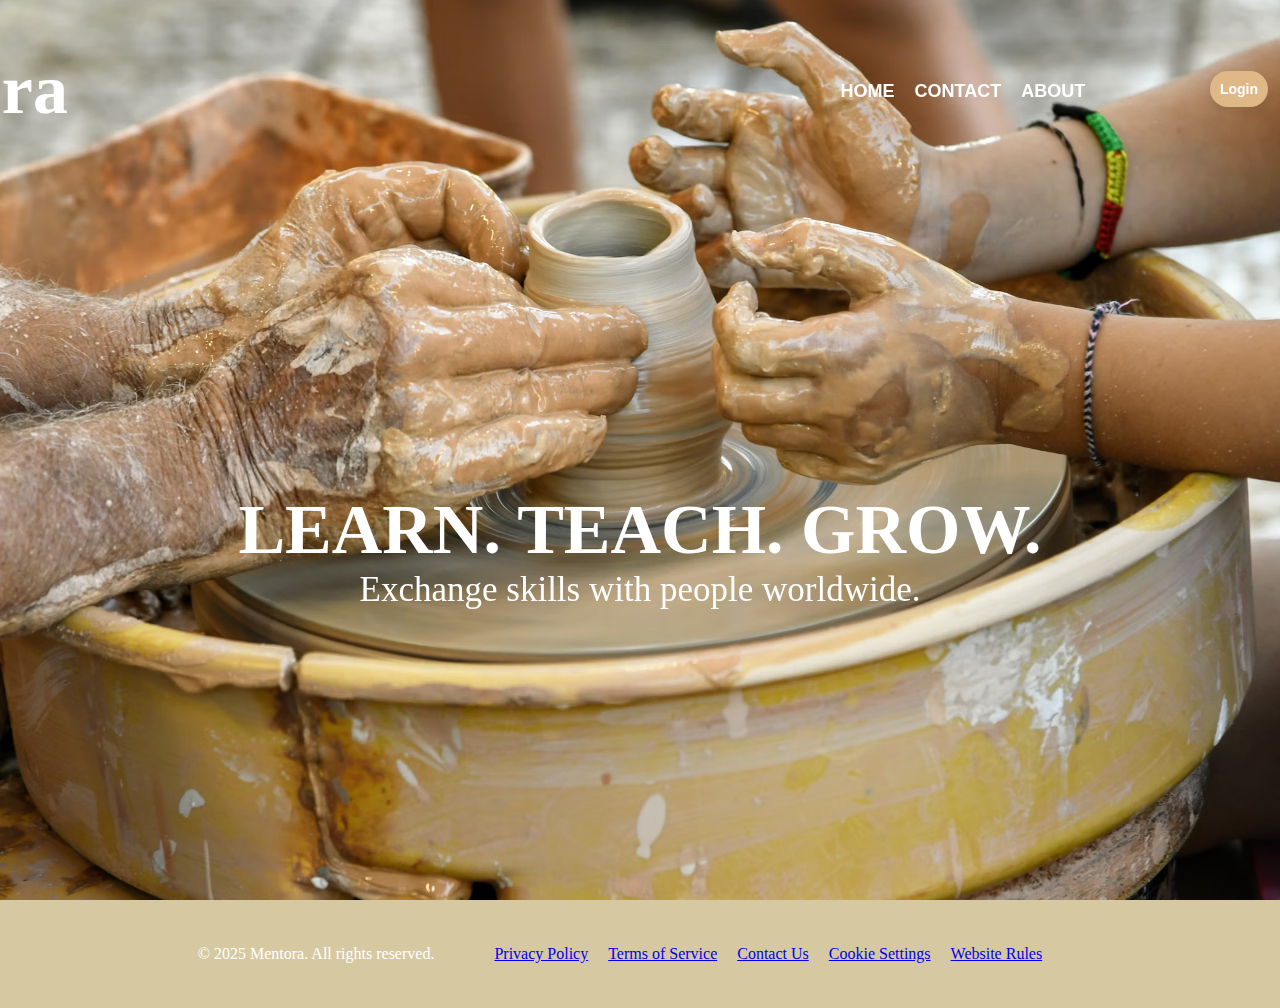
<file: index.html>
<!DOCTYPE html>
<html lang="en">
<head>
    <meta charset="UTF-8">
    <meta name="viewport" content="width=device-width, initial-scale=1.0">
    <link rel="stylesheet" href="HomePage1.CSS">
    <title>Home Page</title>
</head>
<body>

    <nav class="navbar">
        <div class="head">
            <div class="get-header">
                <div class="logo">
                    <h1>Mentora<i id="Logo" class='bx bxl-audible'></i></h1>
                </div>
            </div>
        </div>
        <div class="get-navbar"> <!--getting the nav bar items-->
            <ul id="ul">
                <li> <!--Here Is the Item-->
                    <a href="HOME">HOME</a>
                </li>
                       
                <li>
                    <a href="CONTACT">CONTACT</a>
                </li>
            
                <li>
                    <a href="ABOUT">ABOUT</a>
                </li>
            </ul>
        </div>
        <div class="get-button">
            <button id="login">Login</button>
        </div>
    </nav>
    <div class="hero-section">
        <div class="overlay">
            <h1>LEARN. TEACH. GROW.</h1>
            <p>Exchange skills with people worldwide.</p>
        </div>
    </div>
    <div class="image-container"></div>

    <footer>
        <div class="footer-content">
            <p>&copy; 2025 Mentora. All rights reserved.</p>
            <ul class="footer-links">
                <li><a href="policy information">Privacy Policy</a></li>
                <li><a href="terms-of-service">Terms of Service</a></li>
                <li><a href="contact">Contact Us</a></li>
                <li><a href="cookie">Cookie Settings</a></li>
                <li><a href="rules">Website Rules</a></li>
            </ul>
        </div>
    </footer>
    
    <script>
        document.getElementById('login').addEventListener('click',()=>{
            window.location.href = "Loginpage.html"
        })
    </script>
</body>
</html>
</file>
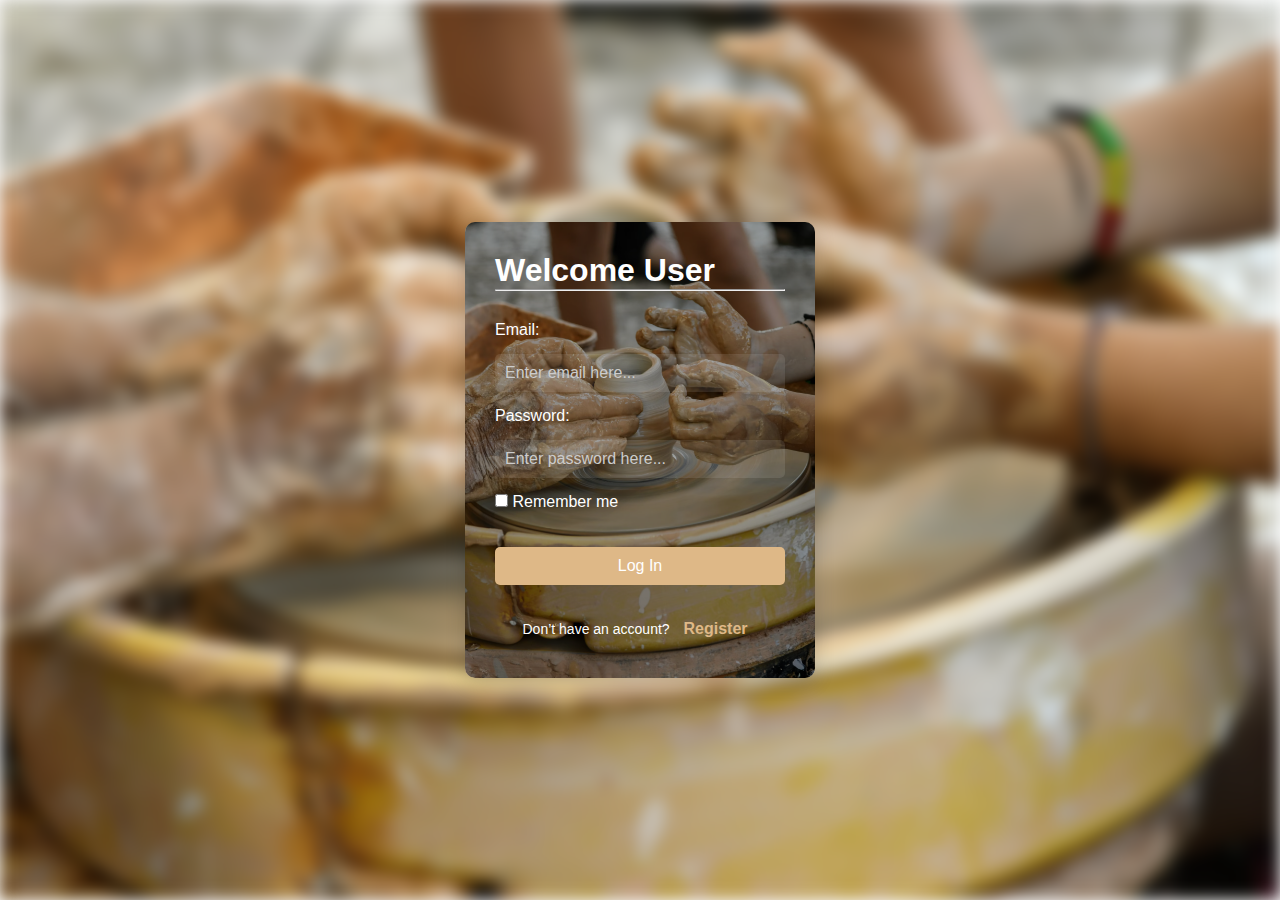
<file: Loginpage.html>
<!DOCTYPE html>
<html lang="en">
<head>
  <meta charset="UTF-8" />
  <meta name="viewport" content="width=device-width, initial-scale=1.0"/>
  <title>WELCOME USER</title>
  <style>
    * {
      margin: 0;
      padding: 0;
      box-sizing: border-box;
    }

    body {
      font-family: Arial, sans-serif;
      position: relative;
      overflow: hidden;
      height: 100vh;
      background: none;
    }

    body::before {
      content: "";
      position: absolute;
      top: 0; left: 0; right: 0; bottom: 0;
      background-image: url('Screenshot 2025-04-11 162318.png');
      background-size: cover;
      background-position: center;
      filter: blur(8px);
      z-index: -1;
    }

    .container {
      display: flex;
      flex-direction: column;
      align-items: center;
      justify-content: center;
      height: 100vh;
      width: 100%;
      position: relative;
      z-index: 2;
    }

    .form-wrapper {
      background-image: url('Screenshot 2025-04-11 162318.png');
      background-size: cover;
      background-position: center;
      padding: 30px;
      border-radius: 10px;
      box-shadow: 0 4px 20px rgba(0,0,0,0.2);
      color: white;
      width: 350px;
      position: relative;
      overflow: hidden;
      z-index: 1;
    }

    .form-wrapper::before {
      content: "";
      position: absolute;
      top: 0; left: 0; right: 0; bottom: 0;
      background: rgba(0, 0, 0, 0.4);
      z-index: -1;
      border-radius: 10px;
    }

    form {
      display: flex;
      flex-direction: column;
    }

    label, input {
      margin-bottom: 15px;
      font-size: 16px;
    }

    input {
      padding: 10px;
      border-radius: 5px;
      border: none;
      background: rgba(255, 255, 255, 0.1);
      color: white;
    }

    input::placeholder {
      color: #ccc;
    }

    button {
      padding: 10px;
      border-radius: 5px;
      border: none;
      margin-top: 10px;
      background-color: burlywood;
      color: white;
      font-size: 16px;
      cursor: pointer;
      transition: 0.3s ease;
    }

    button:hover {
      background: transparent;
      transform: scale(1.1);
      border: 1px solid burlywood;
    }

    .switch-link {
      margin-top: 15px;
      font-size: 14px;
      text-align: center;
    }

    .switch-link button {
      background: none;
      color: burlywood;
      border: none;
      font-weight: bold;
      cursor: pointer;
    }

    .switch-link button:hover {
      transform: scale(1.1);
      transition: 0.3s ease-in-out;
    }

    /* Transition setup */
    .fade-section {
      opacity: 0;
      visibility: hidden;
      transition: opacity 0.5s ease, visibility 0.5s ease;
      position: absolute;
      top: 50%;
      left: 50%;
      transform: translate(-50%, -50%);
    }

    .fade-section.show {
      opacity: 1;
      visibility: visible;
      z-index: 3;
    }
    .header-register{
        margin-bottom: 30px;
    }
    .header-div{
        margin-bottom: 30px;
    }

  </style>
</head>
<body>

  <!-- Login Section -->
  <div id="loginSection" class="container fade-section show">
    <div class="form-wrapper">
      <form>
        <div class="header-div">
          <h1>Welcome User</h1>
          <hr>
        </div>
        <label for="email">Email:</label>
        <input type="text" id="email" placeholder="Enter email here..." required>

        <label for="password">Password:</label>
        <input type="password" id="password" placeholder="Enter password here..." required>

        <label><input type="checkbox" required> Remember me</label>

        <button type="submit" id="login">Log In</button>

        <div class="switch-link">
          Don’t have an account?
          <button type="button" id="goToSignUp">Register</button>
        </div>
      </form>
    </div>
  </div>

  <!-- Register Section -->
  <div id="registerSection" class="container fade-section">
    <div class="form-wrapper">
      <form>
        <div class="header-register">
          <h1>Register Here</h1>
          <hr>
        </div>

        <label for="username">Username:</label>
        <input type="text" id="username" placeholder="Enter username..." required>

        <label for="regEmail">Email:</label>
        <input type="text" id="regEmail" placeholder="Enter email here..." required>

        <label for="regPassword">Password:</label>
        <input type="password" id="regPassword" placeholder="Enter password here..." required>

        <label for="confirmPassword">Confirm Password:</label>
        <input type="password" id="confirmPassword" placeholder="Confirm password..." required>

        <label><input type="checkbox"> Remember me</label>

        <button type="submit" id="Sign-Up" class="signupbtn">Sign Up</button>

        <div class="switch-link">
          Already have an account?
          <button type="button" id="goToLogin">Login</button>
        </div>
      </form>
    </div>
  </div>

  <script>
    const loginSection = document.getElementById("loginSection");
    const registerSection = document.getElementById("registerSection");
    const goToSignUp = document.getElementById("goToSignUp");
    const goToLogin = document.getElementById("goToLogin");

    goToSignUp.addEventListener("click", () => {
      loginSection.classList.remove("show");
      setTimeout(() => {
        registerSection.classList.add("show");
      }, 200);
    });

    goToLogin.addEventListener("click", () => {
      registerSection.classList.remove("show");
      setTimeout(() => {
        loginSection.classList.add("show");
      }, 200);
    });
  </script>

</body>
</html>
</file>
<file: HomePage1.CSS>
*{
    margin: 0;
    top: 0;
    box-sizing: border-box;
}

body .image-container{
    background-image: url('skill.avif');
    background-size: cover;
    background-position: center;
    background-attachment: fixed;
    margin: 0;
    height: 100vh;
}

.logo{
    
    font-family: Sonsie One;
    display: flex;
    justify-content: flex-start;
    margin-right: 870px;
    font-size: 35px;
    color: white;
    
}

.navbar{
    display: flex;
    justify-content: end;
    align-items: center;
    margin-right: 45px;
    width: 100%;
    height: 20%;
    position: fixed;
}

.navbar .get-navbar{
    margin-right: 210px;
    margin-top: 3px;
    font-family: Arial, Helvetica, sans-serif;
    color: white;
}

.navbar .get-navbar a{
    color: white;
    font-weight: 600;
    font-size: large;
}

.navbar .get-navbar ul {
    list-style: none;
    
}
.navbar .get-navbar ul li a{
    text-decoration: none;
    list-style: none;
}
 .get-button{
    display: flex;
    justify-content: end;
    padding: 12px;
    gap: 30px;
    border: none;   
}

.get-button button{
    margin-bottom:2px;
    padding: 10px;  
    border: none;
    font-weight: 600;
    font-size: 14px;
    border-radius: 50px;

}

#login{
    background: transparent;
    color: white;
    box-shadow: 0 3px 9px rgba(0, 0, 0, 0.1);
    background: burlywood;
}

#login:hover{
    background: burlywood;
    transition: .2s ease-in-out;
    transform: scale(1.2);
    cursor: pointer;
    box-shadow: 0 3px 9px rgba(0, 0, 0, 0.1);
}

#signup{
    background-color:burlywood ;
    color: white;
    box-shadow: 0 3px 9px rgba(0, 0, 0, 0.1);
    
}

#signup:hover{
    background: transparent;
    transition: .2s ease-in-out;
    transform: scale(1.2);
    cursor: pointer;
}

#ul{
    display: flex;
    flex-direction: row;
    gap: 20px;
    padding: 0;
    margin: 0; 
    justify-content: center;
    width: 50px;
}
.overlay {
    position: absolute;
    top: 0;
    left: 0;
    width: 100%;
    height: 100%;
    display: flex;
    flex-direction: column;
    justify-content: center;
    align-items: center;
    color: white;
    padding: 20px;
    font-size: 35px;
    pointer-events: none;
    margin-top: 100px;
}

.footer-content {
    background-color:#D6C9A1;
    color: white;
    padding: 5px;
    display: flex;              
    justify-content: center;    
    align-items: center;       
    gap: 20px; 
    
}
.footer-links{
    list-style: none;
    text-decoration: none;
    display: flex;
    justify-content: center;
    padding: 40px;
    gap: 20px;

}
/* Responsive Design */

/* Tablets (768px and below) */
@media (max-width: 768px) {
    .logo {
        font-size: 28px;
        margin-right: auto;
        padding-left: 20px;
    }

    .navbar {
        flex-direction: column;
        align-items: flex-start;
        padding: 10px 20px;
        height: auto;
        position: static;
    }

    .navbar .get-navbar {
        margin: 10px 0;
        padding-left: 20px;
    }

    .get-button {
        justify-content: flex-start;
        padding-left: 20px;
    }

    .get-button button {
        font-size: 12px;
        padding: 8px 14px;
    }

    #ul {
        flex-direction: column;
        align-items: flex-start;
        gap: 10px;
    }

    .overlay {
        font-size: 24px;
        text-align: center;
        padding: 10px;
    }

    .footer-content {
        flex-direction: column;
        padding: 20px;
        gap: 10px;
        text-align: center;
    }

    .footer-links {
        flex-direction: column;
        padding: 20px;
        gap: 10px;
    }
}

/* Mobile Devices (480px and below) */
@media (max-width: 480px) {
    .logo {
        font-size: 24px;
    }

    .get-button {
        flex-direction: column;
        gap: 10px;
    }

    .get-button button {
        width: 100%;
        font-size: 14px;
    }

    .navbar .get-navbar ul {
        padding: 0;
    }

    .navbar .get-navbar ul li a {
        font-size: 14px;
    }

    .overlay {
        font-size: 20px;
    }
}
</file>
